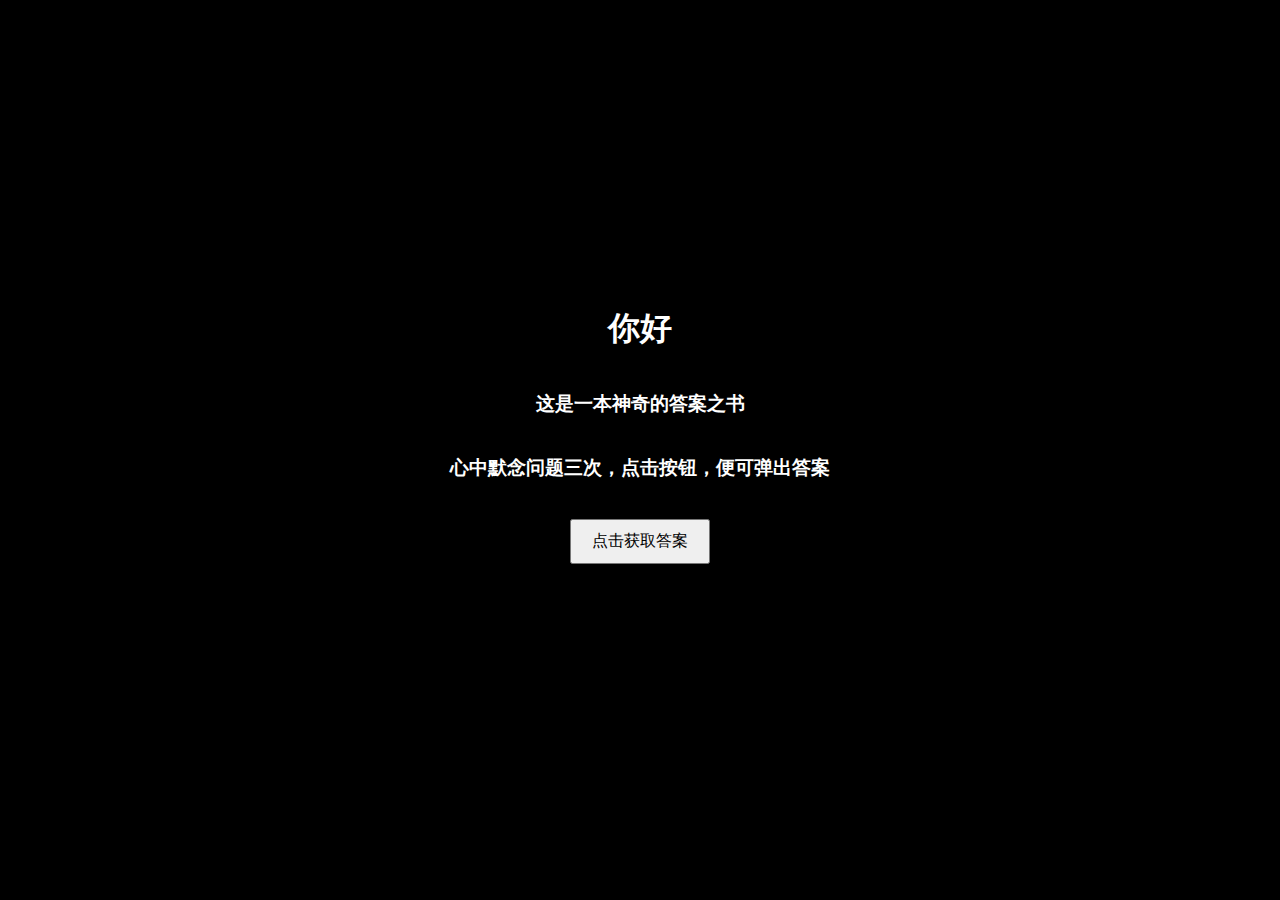
<file: index.html>
<!DOCTYPE html>
<html lang="en">
<head>
    <meta charset="UTF-8">
    <meta name="viewport" content="width=device-width, initial-scale=1.0">
    <title>答案之书</title>

    <!-- 引用外部 CSS 文件 -->
    <link rel="stylesheet" type="text/css" href="css/book.css">

</head>
<body>
<h1>你好</h1>
<h3>这是一本神奇的答案之书</h3>
<h3>心中默念问题三次，点击按钮，便可弹出答案</h3>

<button onclick="generateRandomNumber()">点击获取答案</button>
<p id="randomNumber"></p>

<!-- 引用外部 JavaScript 文件 -->
<script type="text/javascript" src="js/book.js"></script>

</body>
</html>
</file>
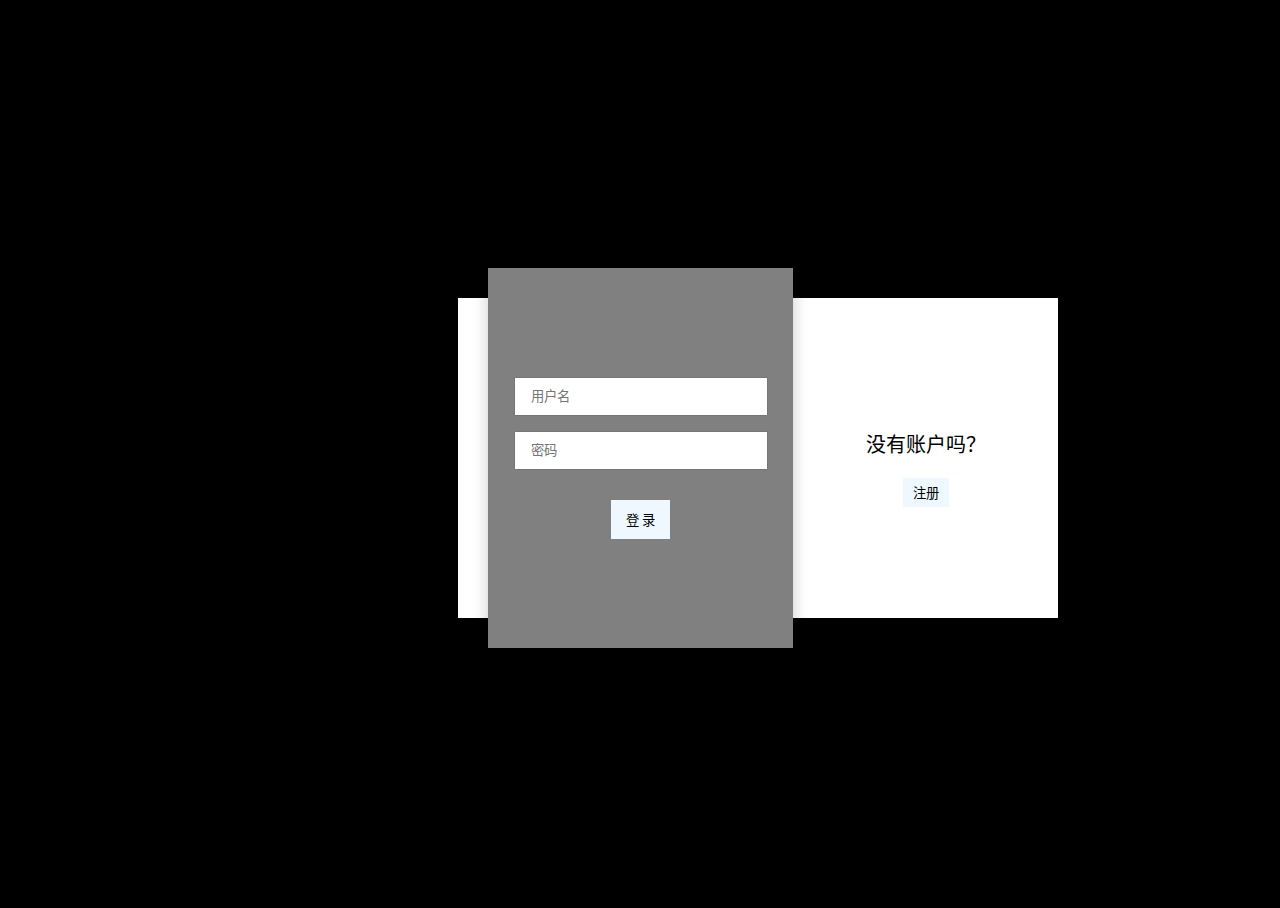
<file: book.html>
<!DOCTYPE html>
<html lang="zh-CN">
<head>
    <meta charset="UTF-8">
    <meta http-equiv="X-UA-Compatible" content="IE=edge">
    <meta name="keywords" content="answers,book,ask,question">
    <meta name="description" content="The book of answers">
    <meta name="viewport" content="width=device-width, initial-scale=1.0">
    <title>登录/注册</title>
    <link rel="stylesheet" href="css/style.css">
</head>
<body>
<div class="container">
    <div class="container-forms">
        <div class="container-info">
            <div class="info-item">
                <div class="table">
                    <div class="table-cell">
                        <p>
                            你有账户吗？
                        </p>
                        <button class="info-btn">
                            登 录
                        </button>
                    </div>
                </div>
            </div>
            <div class="info-item">
                <div class="table">
                    <div class="table-cell">
                        <p>
                            没有账户吗？
                        </p>
                        <button class="info-btn">
                            注册
                        </button>
                    </div>
                </div>
            </div>
        </div>
        <div class="container-form">
            <div class="form-item log-in">
                <div class="table">
                    <div class="table-cell">
                        <input id="usernameLogin" type="text" name="Username" placeholder="用户名">
                        <input id="usernamePassword" type="password" name="Password" placeholder="密码">
                        <button class="btn" onclick="login()">
                            登 录
                        </button>

                    </div>
                </div>
            </div>
            <div class="form-item sign-up">
                <div class="table">
                    <div class="table-cell">
                        <input type="text" name="email" placeholder="邮箱">
                        <input type="text" name="Username" placeholder="用户名">
                        <input type="password" name="Password" placeholder="密码">
                        <button class="btn">
                            注 册
                        </button>

                    </div>
                </div>
            </div>
        </div>
    </div>
</div>
<script src="js/script.js"></script>
</body>
</html>
</file>
<file: css/book.css>
body {
    display: flex;
    flex-direction: column;
    justify-content: center;
    align-items: center;
    height: 100vh;
    margin: 0;
    background-color: black;
    color: white;
    font-family: Arial, sans-serif;
    text-align: center;
}

#randomNumber {
    font-size: 30px;
    margin-top: 20px;
}

button {
    margin-top: 20px;
    padding: 10px 20px;
    font-size: 16px;
    cursor: pointer;
}

.imgContainer {
    position: absolute;
    top: 30px;
    margin: 0 auto;
    width: 350px;
    height: 350px;
}

.resultContainer {
    position: absolute;
    top: 350px;
    margin: 0 auto;
    width: auto;
    height: auto;
}

.resultContainer .randomContainer {
    position: relative;
    top: 50px;
    transition: 0.5s;
}
</file>
<file: css/style.css>
body{
    position:absolute;
    left: 0;
    top: 0;
    width: 100%;
    height: 100%;
    font-family: "Roboto",sans-serif;
    background-color: black;
    overflow:hidden;
}

.table{
    display: table;
    width: 100%;
    height: 100%;
}

.table-cell{
    display: table-cell;
    vertical-align: middle;
    transition: all 0.5s;
}

.container{
    position: absolute;
    width:600px;
    left:450px;
    margin: 30px auto 0;
    height: 320px;
    background-color: white;
    top:50%;
    margin-top:-160px;
    transition: all 0.5s;
}

.btn , .info-btn{
    display: block;
    border: none;
    text-align: center;
    margin: 0 auto;
    color: black;
    cursor:pointer;
    background-color: aliceblue;
}

.info-btn{
    padding: 5px 10px;
}

.btn:hover{
    opacity: 0.7;
}
.btn ,input{
    padding: 10px 15px;
}

input{
    margin:0 auto 15px;
    display:block;
    width:220px;
}

.container-info{
    font-size: 0;
}

.info-item{
    text-align: center;
    width:300px;
    height: 320px;
    display:inline-block;
    color: black;
}

.info-item p{
    font-size: 20px;
    margin:20px;
}

.info-item .btn{
    background-color: transparent;
    border:1px solid black;
}

.info-item .table-cell{
    padding-right:35px;
}
.info-item:nth-child(2) .table-cell{
    padding-left: 35px;
    padding-right: 0;
}

.container-form{
    overflow: hidden;
    position: absolute;
    left: 30px;
    top:-30px;
    width: 305px;
    height:380px;
    background-color: gray;
    box-shadow: 0 0 15px 0 rgba(0,0,0,0.2);
    transition: all 0.5s;
}

.container-form .btn{
    margin-top: 30px;
}

.form-item{
    position: absolute;
    left: 0;
    top: 0;
    width: 100%;
    height: 100%;
    opacity: 1;
    transition: all 0.5s;
}

.form-item.sign-up{
    position:absolute;
    left: -100%;
    opacity: 0;
}
.container.log-in .container-form{
    left:265px;
}

.container.log-in .container-form .form-item.sign-up{
    left: 0;
    opacity: 1;
}
.container.log-in .container-form .form-item.log-in{
    top: -100%;
    opacity: 1;
}

/* title start */
.titleContainer {
    position: absolute;
    margin: 30px auto;
    height: 130px;
    width: 100%;
}

.titleContent {
    height: 100px;
    width: 600px;
    margin: 0 auto;
    background-color: gray;
    border-radius: 30px;
    box-shadow: 0 0 100px 0 gray;
}

.titleContent h1 {
    position: relative;
    left: 37%;
    top: 22%;
}
/* title start */
</file>
